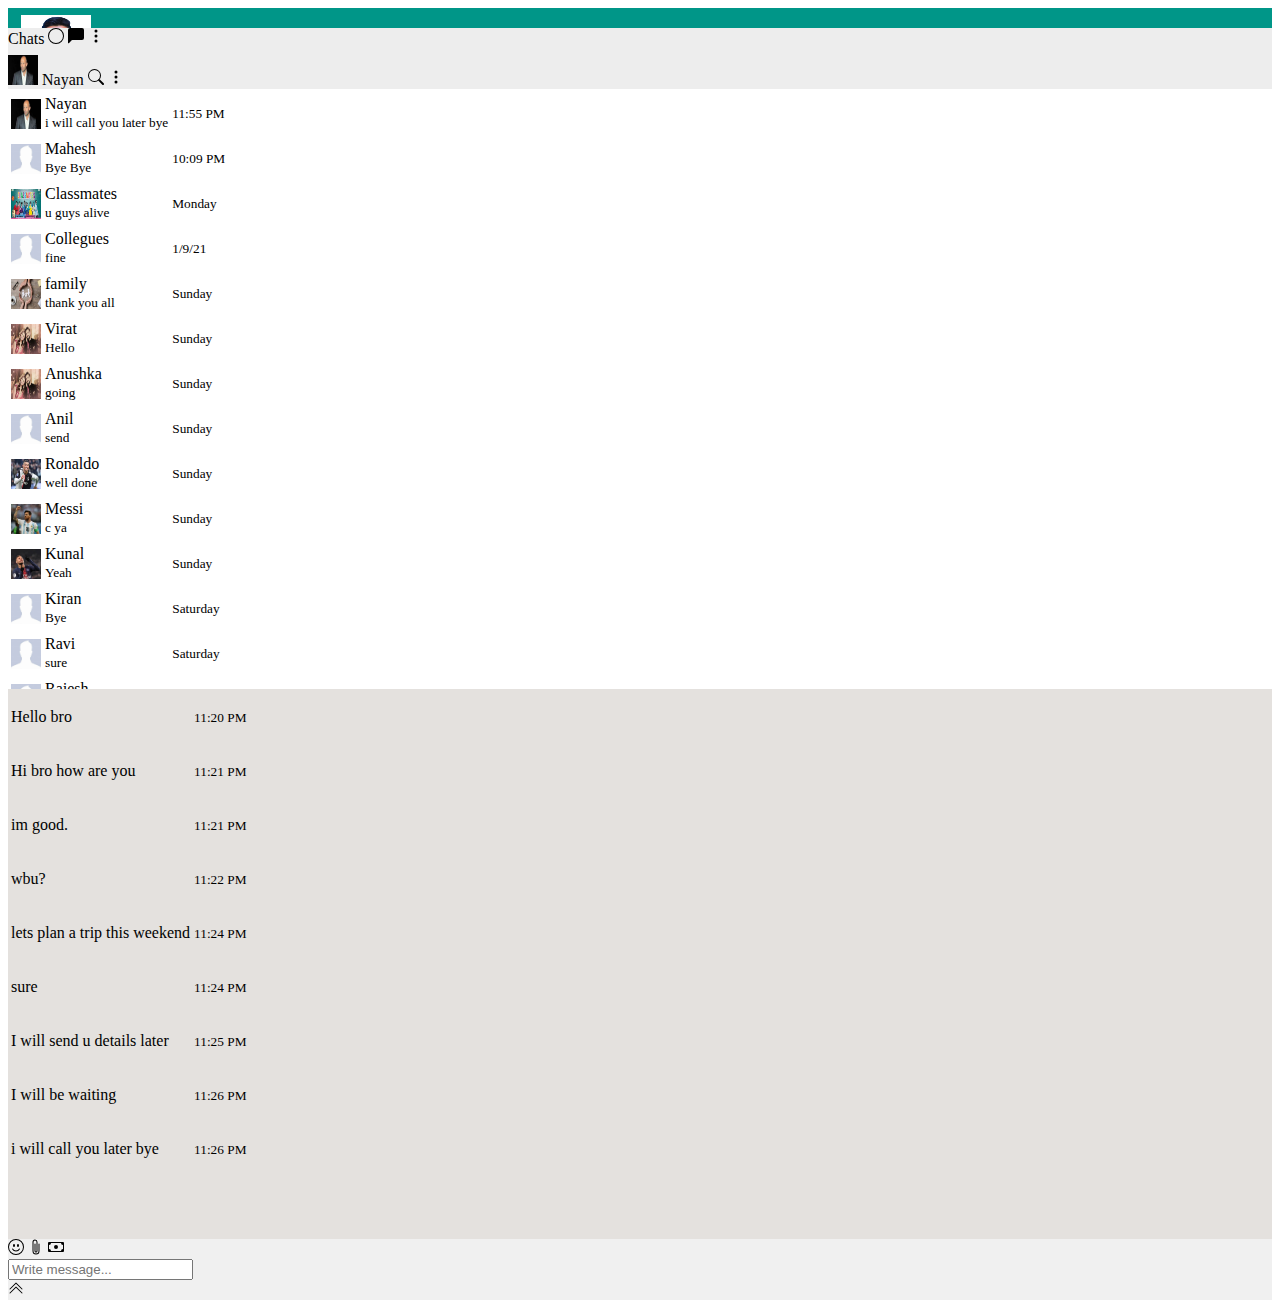
<file: asset/index.html>
<!doctype html>
<html lang="en">

<head>
  <!-- Required meta tags -->
  <meta charset="utf-8">
  <meta name="viewport" content="width=device-width, initial-scale=1">

  <!-- Bootstrap CSS -->
  <link rel="stylesheet" href="https://stackpath.bootstrapcdn.com/bootstrap/5.0.0-alpha2/css/bootstrap.min.css"
    integrity="sha384-DhY6onE6f3zzKbjUPRc2hOzGAdEf4/Dz+WJwBvEYL/lkkIsI3ihufq9hk9K4lVoK" crossorigin="anonymous">

  <!-- Custom CSS -->
  <link rel="stylesheet" href="style.css">

  <title>WhatsApp Web</title>
</head>

<body>
  <div class="back-container">
    <div class="container-fluid front-container">
      <div class="back-top">
        <div>
          <img src="images/p3.jpg" alt="" class="profile-image1 rounded-circle">
        </div>
        <div class="btn">
          <button type="button">Edit<br>Profile</button>
        </div>
      </div>
      <div class="back-main"></div>
    </div>
    <div class="container front-container1">
      <div class="row chat-top">
        <div class="col-sm-4 border-right border-secondary">
          <a>Chats</a>
          <span class="float-right mt-2">
            <svg width="1em" height="1em" viewBox="0 0 16 16" class="bi bi-circle" fill="currentColor"
              xmlns="http://www.w3.org/2000/svg">
              <path fill-rule="evenodd" d="M8 15A7 7 0 1 0 8 1a7 7 0 0 0 0 14zm0 1A8 8 0 1 0 8 0a8 8 0 0 0 0 16z" />
            </svg>
            <svg width="1em" height="1em" viewBox="0 0 16 16" class="bi bi-chat-left-fill mx-3" fill="currentColor"
              xmlns="http://www.w3.org/2000/svg">
              <path fill-rule="evenodd"
                d="M2 0a2 2 0 0 0-2 2v12.793a.5.5 0 0 0 .854.353l2.853-2.853A1 1 0 0 1 4.414 12H14a2 2 0 0 0 2-2V2a2 2 0 0 0-2-2H2z" />
            </svg>
            <svg width="1em" height="1em" viewBox="0 0 16 16" class="bi bi-three-dots-vertical mr-2" fill="currentColor"
              xmlns="http://www.w3.org/2000/svg">
              <path fill-rule="evenodd"
                d="M9.5 13a1.5 1.5 0 1 1-3 0 1.5 1.5 0 0 1 3 0zm0-5a1.5 1.5 0 1 1-3 0 1.5 1.5 0 0 1 3 0zm0-5a1.5 1.5 0 1 1-3 0 1.5 1.5 0 0 1 3 0z" />
            </svg>
          </span>


        </div>
        <div class="col-sm-8">
          <img src="images/js.jfif" alt="" class="profile-image rounded-circle">
          <span class="ml-2">Nayan</span>
          <span class="float-right mt-2">
            <svg width="1em" height="1em" viewBox="0 0 16 16" class="bi bi-search" fill="currentColor"
              xmlns="http://www.w3.org/2000/svg">
              <path fill-rule="evenodd"
                d="M10.442 10.442a1 1 0 0 1 1.415 0l3.85 3.85a1 1 0 0 1-1.414 1.415l-3.85-3.85a1 1 0 0 1 0-1.415z" />
              <path fill-rule="evenodd"
                d="M6.5 12a5.5 5.5 0 1 0 0-11 5.5 5.5 0 0 0 0 11zM13 6.5a6.5 6.5 0 1 1-13 0 6.5 6.5 0 0 1 13 0z" />
            </svg>
            <svg width="1em" height="1em" viewBox="0 0 16 16" class="bi bi-three-dots-vertical mx-3" fill="currentColor"
              xmlns="http://www.w3.org/2000/svg">
              <path fill-rule="evenodd"
                d="M9.5 13a1.5 1.5 0 1 1-3 0 1.5 1.5 0 0 1 3 0zm0-5a1.5 1.5 0 1 1-3 0 1.5 1.5 0 0 1 3 0zm0-5a1.5 1.5 0 1 1-3 0 1.5 1.5 0 0 1 3 0z" />
            </svg>
          </span>
        </div>
      </div>
      <div class="row">
        <div class="col-sm-4 contacts">
          <div class="contact-table-scroll">
            <table class="table table-hover">
              <tbody>
                <tr>
                  <td><img src="images/js.jfif" alt="" class="profile-image rounded-circle"></td>
                  <td>Nayan <br> <small>i will call you later bye</small></td>
                  <td><small>11:55 PM</small></td>
                </tr>
                <tr>
                  <td><img src="images/p1.jfif" alt="" class="profile-image rounded-circle"></td>
                  <td> Mahesh<br> <small>Bye Bye</small></td>
                  <td><small>10:09 PM</small></td>
                </tr>
                <tr>
                  <td><img src="images/cl.jfif" alt="" class="profile-image rounded-circle"></td>
                  <td>Classmates<br> <small>u guys alive</small></td>
                  <td><small>Monday</small></td>
                </tr>
                <tr>
                  <td><img src="images/p1.jfif" alt="" class="profile-image rounded-circle"></td>
                  <td>Collegues<br> <small>fine</small></td>
                  <td><small>1/9/21</small></td>
                </tr>
                <tr>
                  <td><img src="images/fam.jfif" alt="" class="profile-image rounded-circle"></td>
                  <td>family <br> <small>thank you all</small></td>
                  <td><small>Sunday</small></td>
                </tr>
                <!-- start------------------------------ -->
                <tr>
                  <td><img src="images/viru.jfif" alt="" class="profile-image rounded-circle"></td>
                  <td>Virat<br> <small>Hello</small></td>
                  <td><small>Sunday</small></td>
                </tr>
                <tr>
                  <td><img src="images/viru.jfif" alt="" class="profile-image rounded-circle"></td>
                  <td>Anushka<br> <small>going</small></td>
                  <td><small>Sunday</small></td>
                </tr>
                <tr>
                  <td><img src="images/p1.jfif" alt="" class="profile-image rounded-circle"></td>
                  <td>Anil <br> <small>send</small></td>
                  <td><small>Sunday</small></td>
                </tr>
                <tr>
                  <td><img src="images/ronaldo.jfif" alt="" class="profile-image rounded-circle"></td>
                  <td>Ronaldo <br> <small>well done</small></td>
                  <td><small>Sunday</small></td> 
                </tr>
                <tr>
                  <td><img src="images/messi.jfif" alt="" class="profile-image rounded-circle"></td>
                  <td>Messi <br> <small>c ya</small></td>
                  <td><small>Sunday</small></td>
                </tr>
                <tr>
                  <td><img src="images/ney.jfif" alt="" class="profile-image rounded-circle"></td>
                  <td>Kunal <br> <small>Yeah</small></td>
                  <td><small>Sunday</small></td>
                </tr>
                <tr>
                  <td><img src="images/p1.jfif" alt="" class="profile-image rounded-circle"></td>
                  <td>Kiran <br> <small>Bye</small></td>
                  <td><small>Saturday</small></td>
                </tr>
                <tr>
                  <td><img src="images/p1.jfif" alt="" class="profile-image rounded-circle"></td>
                  <td>Ravi <br> <small>sure</small></td>
                  <td><small>Saturday</small></td>
                </tr>
                <tr>
                  <td><img src="images/p1.jfif" alt="" class="profile-image rounded-circle"></td>
                  <td>Rajesh <br> <small>ok</small></td>
                  <td><small>Saturday</small></td>
                </tr>
                <tr>
                  <td><img src="images/p1.jfif" alt="" class="profile-image rounded-circle"></td>
                  <td>Likith <br> <small>done</small></td>
                  <td><small>Friday</small></td>
                </tr>
                <!-- end ------------------------------------->
              </tbody>
            </table>
          </div>

        </div>
        <div class="col-sm-8 message-area">
          <div class="message-table-scroll">
            <table class="table">
              <tbody>
                <tr>
                  <td>
                    <p class="bg-primary p-2 mt-2 mr-5 shadow-sm text-white float-left rounded">Hello bro</p>
                  </td>
                  <td>
                    <p class="p-1 mt-2 mr-3 shadow-sm"><small>11:20 PM</small></p>
                  </td>
                </tr>
                <tr>
                  <td>
                    <p class="bg-success p-2 mt-2 mr-5 shadow-sm text-white float-right rounded">Hi bro how are you
                    </p>
                  </td>
                  <td>
                    <p class="p-1 mt-2 mr-3 shadow-sm"><small>11:21 PM</small></p>
                  </td>
                </tr>
                <!-- start ---------------------------------------------------->
                <tr>
                  <td>
                    <p class="bg-primary rounded p-2 mt-2 mr-5 shadow-sm text-white float-left">im good.
                      </p>
                  </td>
                  <td>
                    <p class="p-1 mt-2 mr-3 shadow-sm"><small>11:21
                        PM</small></p>
                  </td>
                </tr>
                <tr>
                  <td>
                    <p class="bg-primary rounded p-2 mt-2 mr-5 shadow-sm text-white float-left">wbu?
                      </p>
                  </td>
                  <td>
                    <p class="p-1 mt-2 mr-3 shadow-sm"><small>11:22
                        PM</small></p>
                  </td>
                </tr>
                <tr>
                  <td>
                    <p class="bg-success rounded p-2 mt-2 mr-5 shadow-sm text-white float-right">lets plan a trip 
                      this weekend
                    </p>
                  </td>
                  <td>
                    <p class="p-1 mt-2 mr-3 shadow-sm"><small>11:24
                        PM</small></p>
                  </td>
                </tr>
                <tr>
                  <td>
                    <p class="bg-primary rounded p-2 mt-2 mr-5 shadow-sm text-white float-left">sure</p>
                  </td>
                  <td>
                    <p class="p-1 mt-2 mr-3 shadow-sm"><small>11:24
                        PM</small></p>
                  </td>
                </tr>
                <tr>
                  <td>
                    <p class="bg-success rounded p-2 mt-2 mr-5 shadow-sm text-white float-right">I will send u details later</p>
                  </td>
                  <td>
                    <p class="p-1 mt-2 mr-3 shadow-sm"><small>11:25
                        PM</small></p>
                  </td>
                </tr>
                <tr>
                  <td>
                    <p class="bg-success rounded p-2 mt-2 mr-5 shadow-sm text-white float-right">I will be waiting
                      </p>
                  </td>
                  <td>
                    <p class="p-1 mt-2 mr-3 shadow-sm"><small>11:26
                        PM</small></p>
                  </td>
                </tr>
                <tr>
                  <td>
                    <p class="bg-primary rounded p-2 mt-2 mr-5 shadow-sm text-white float-left">i will call you later bye</p>
                  </td>
                  <td>
                    <p class="p-1 mt-2 mr-5 shadow-sm"><small>11:26 PM</small></p>
                  </td>
                </tr>
                <!-- end --------------------------------------------------------->
              </tbody>
            </table>
          </div>
          <div class="row message-box p-3">
            <div class="col-sm-2 mt-2">
              <svg width="1em" height="1em" viewBox="0 0 16 16" class="bi bi-emoji-smile" fill="currentColor"
                xmlns="http://www.w3.org/2000/svg">
                <path fill-rule="evenodd" d="M8 15A7 7 0 1 0 8 1a7 7 0 0 0 0 14zm0 1A8 8 0 1 0 8 0a8 8 0 0 0 0 16z" />
                <path fill-rule="evenodd"
                  d="M4.285 9.567a.5.5 0 0 1 .683.183A3.498 3.498 0 0 0 8 11.5a3.498 3.498 0 0 0 3.032-1.75.5.5 0 1 1 .866.5A4.498 4.498 0 0 1 8 12.5a4.498 4.498 0 0 1-3.898-2.25.5.5 0 0 1 .183-.683z" />
                <path
                  d="M7 6.5C7 7.328 6.552 8 6 8s-1-.672-1-1.5S5.448 5 6 5s1 .672 1 1.5zm4 0c0 .828-.448 1.5-1 1.5s-1-.672-1-1.5S9.448 5 10 5s1 .672 1 1.5z" />
              </svg>
              <svg width="1em" height="1em" viewBox="0 0 16 16" class="bi bi-paperclip mx-2" fill="currentColor"
                xmlns="http://www.w3.org/2000/svg">
                <path fill-rule="evenodd"
                  d="M4.5 3a2.5 2.5 0 0 1 5 0v9a1.5 1.5 0 0 1-3 0V5a.5.5 0 0 1 1 0v7a.5.5 0 0 0 1 0V3a1.5 1.5 0 1 0-3 0v9a2.5 2.5 0 0 0 5 0V5a.5.5 0 0 1 1 0v7a3.5 3.5 0 1 1-7 0V3z" />
              </svg>
              <svg width="1em" height="1em" viewBox="0 0 16 16" class="bi bi-cash" fill="currentColor"
                xmlns="http://www.w3.org/2000/svg">
                <path fill-rule="evenodd"
                  d="M15 4H1v8h14V4zM1 3a1 1 0 0 0-1 1v8a1 1 0 0 0 1 1h14a1 1 0 0 0 1-1V4a1 1 0 0 0-1-1H1z" />
                <path
                  d="M13 4a2 2 0 0 0 2 2V4h-2zM3 4a2 2 0 0 1-2 2V4h2zm10 8a2 2 0 0 1 2-2v2h-2zM3 12a2 2 0 0 0-2-2v2h2zm7-4a2 2 0 1 1-4 0 2 2 0 0 1 4 0z" />
              </svg>
            </div>
            <div class="col-sm-8">
              <form action="">
                <input type="text" class="form-control" placeholder="Write message...">
              </form>

            </div>
            <div class="col-sm-2 mt-1">
              <svg width="1em" height="1em" viewBox="0 0 16 16" class="bi bi-chevron-double-up" fill="currentColor"
                xmlns="http://www.w3.org/2000/svg">
                <path fill-rule="evenodd"
                  d="M7.646 2.646a.5.5 0 0 1 .708 0l6 6a.5.5 0 0 1-.708.708L8 3.707 2.354 9.354a.5.5 0 1 1-.708-.708l6-6z" />
                <path fill-rule="evenodd"
                  d="M7.646 6.646a.5.5 0 0 1 .708 0l6 6a.5.5 0 0 1-.708.708L8 7.707l-5.646 5.647a.5.5 0 0 1-.708-.708l6-6z" />
              </svg>
            </div>

          </div>
        </div>
      </div>
    </div>

  </div>


  <!-- Option 1: Bootstrap Bundle with Popper.js -->
  <script src="https://stackpath.bootstrapcdn.com/bootstrap/5.0.0-alpha2/js/bootstrap.bundle.min.js"
    integrity="sha384-BOsAfwzjNJHrJ8cZidOg56tcQWfp6y72vEJ8xQ9w6Quywb24iOsW913URv1IS4GD"
    crossorigin="anonymous"></script>


</body>

</html>
</file>
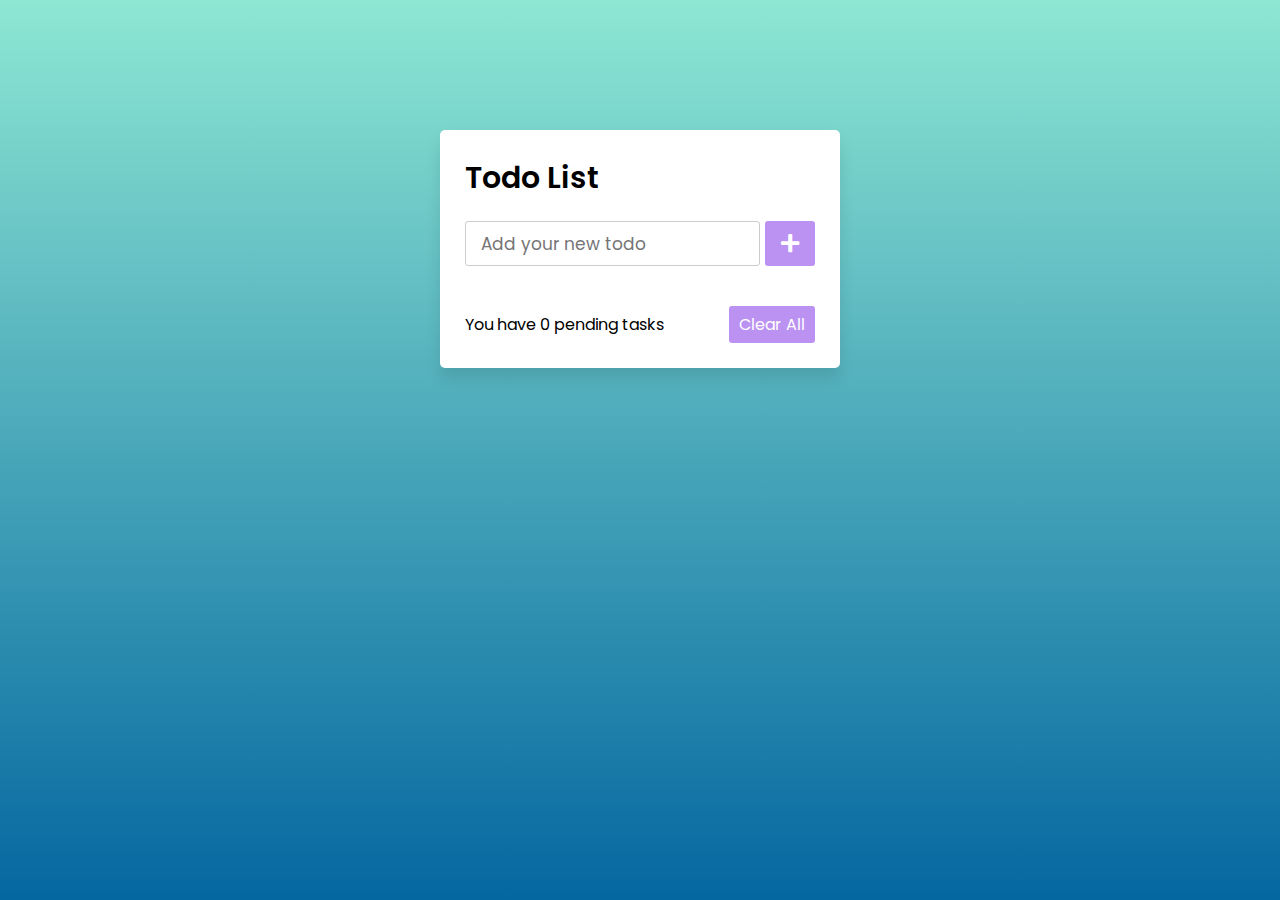
<file: todolist/index.html>
<!DOCTYPE html>
<html lang="en">
<head>
    <meta charset="UTF-8">
    <meta name="viewport" content="width=device-width, initial-scale=1.0">
    <title>Todo List</title>
    <link rel="stylesheet" href="style.css">
    <link rel="stylesheet" href="https://cdnjs.cloudflare.com/ajax/libs/font-awesome/5.15.3/css/all.min.css"/>
</head>
<body>
  <div class="wrapper">
    <header>Todo List</header>
    <div class="inputField">
      <input type="text" placeholder="Add your new todo">
      <button><i class="fas fa-plus"></i></button>
    </div>
    <ul class="todoList">
    </ul>
    <div class="footer">
      <span>You have <span class="pendingTasks"></span> pending tasks</span>
      <button>Clear All</button>
    </div>
  </div>
  <script src="script.js"></script>
</body>
</html>
</file>
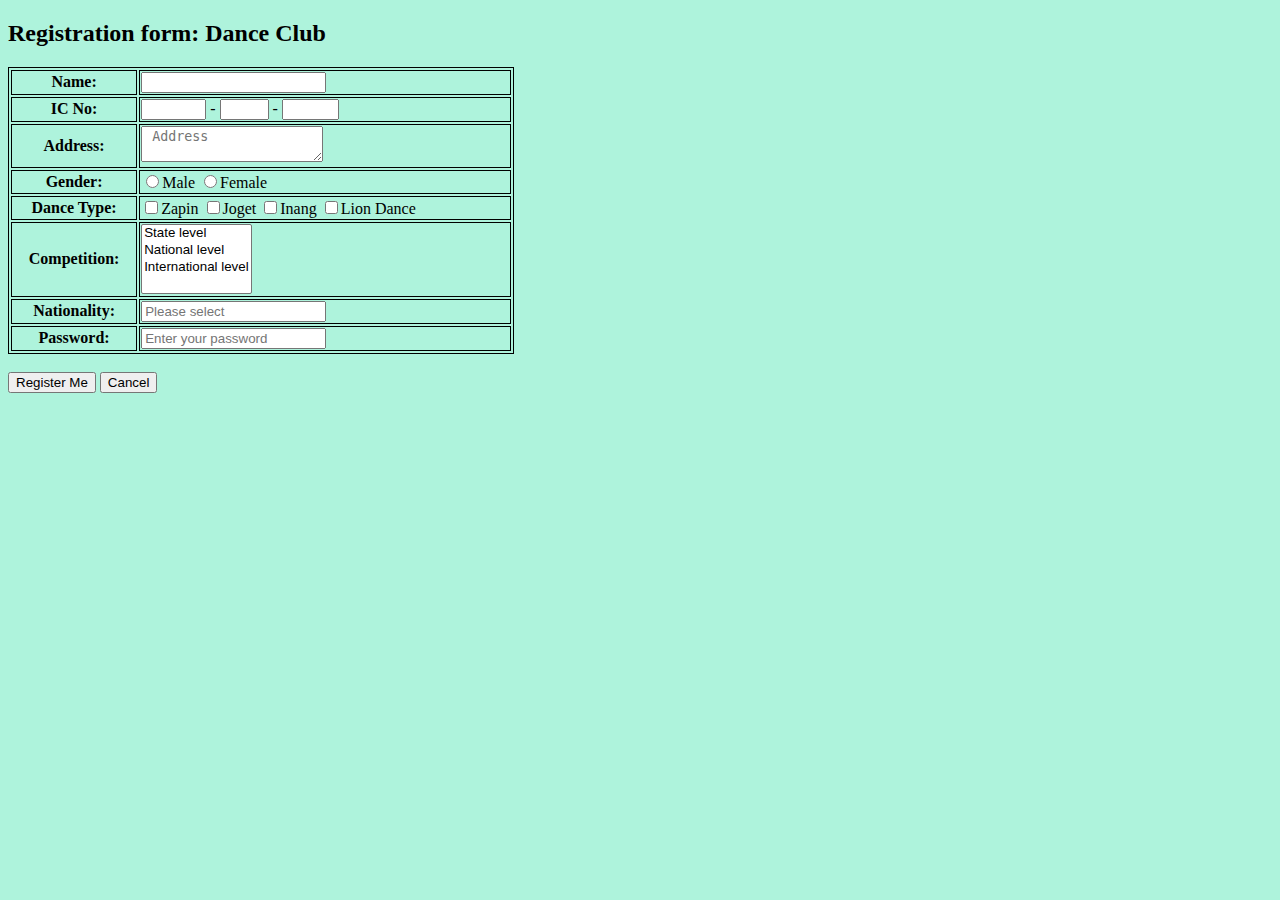
<file: regform.html>
<!DOCTYPE html>
<html>
<head>
	<meta charset="utf-8">
	<title></title>
	<style type="text/css">
		table,th,td{ border: 1px solid black; }
		body { background-color: rgb(174, 243, 220);

		}
	</style>
</head>
<body>
	<h2>Registration form: Dance Club</h2>
<form>
	<table width="40%">
		<tr>
			<th>Name:</th>
			<td><input type="text" name="Name"></td>
		</tr>
		<tr>
			<th>IC No:</th>
			<td><input type="text" name="IC1" size="5"> - <input type="text" name="IC2" size="3"> - <input type="text" name="IC3" size="4"></td>
		</tr>
		<tr>
			<th>Address:</th>
			<td><textarea placeholder=" Address"></textarea></td>
		</tr>
		<tr>
			<th>Gender:</th>
			<td><input type="radio" name="Gender">Male  <input type="radio" name="Gender">Female</td>
		</tr>
		<tr>
			<th>Dance Type:</th>
			<td><input type="checkbox" name="Type">Zapin <input type="checkbox" name="Type">Joget <input type="checkbox" name="Type">Inang <input type="checkbox" name="Type">Lion Dance</td>
		</tr>
		<tr>
			<th>Competition:</th>
			<td>
				<select name="Competition" multiple>
				<option>State level</option>
				<option>National level</option>
				<option>International level</option>
				</select>
			</td>
		</tr>
		<tr>
			<th>Nationality:</th>
			<td>
				<input list="Nationality" placeholder="Please select">
				<datalist id="Nationality">
					<option value="Argentina">
					<option value="China">
					<option value="France">
					<option value="India">
					<option value="Portugal">
				</datalist>
			</td>
		</tr>
		<tr>
			<th>Password:</th>
			<td><input type="password" name="Password" placeholder="Enter your password" required></td>
		</tr>
	</table>
	<br>
	<input type="submit" name="Register" value="Register Me">
	<button>Cancel</button>
</form>
</body>
</html>
</file>
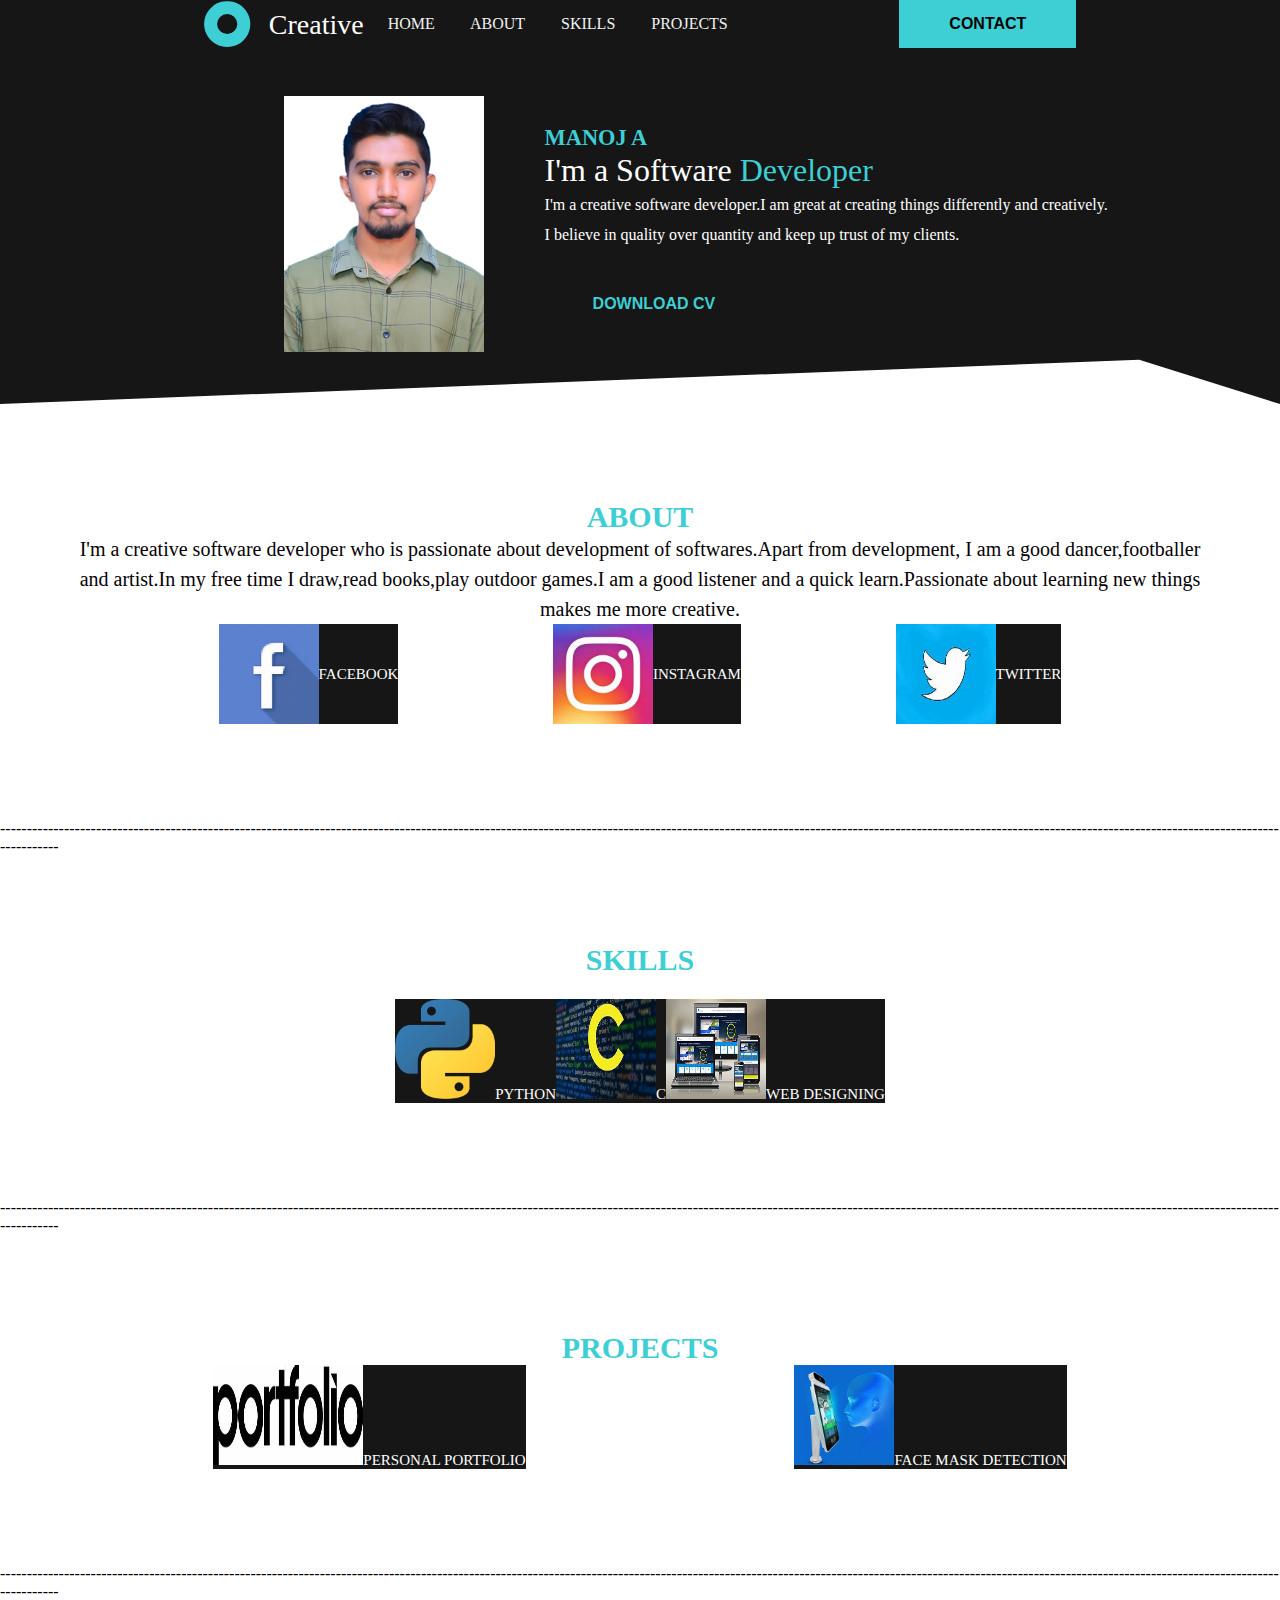
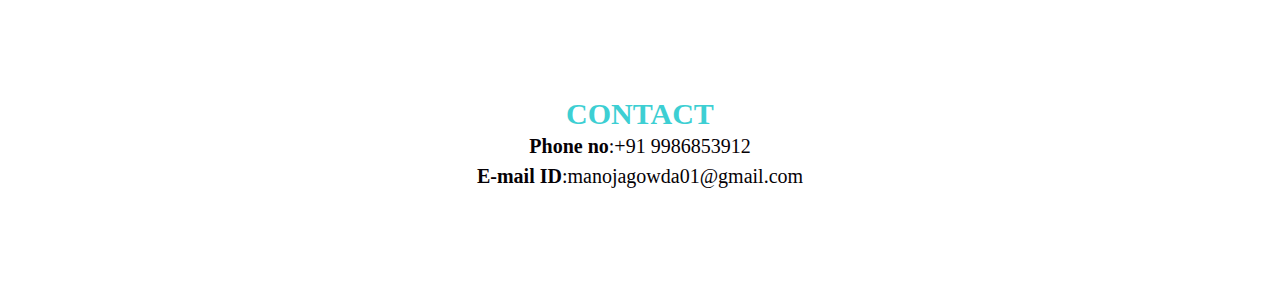
<file: Portfolio/portfolio.html>
<!DOCTYPE html>
<html>
<head>
    <meta charset='utf-8'>
    <meta http-equiv='X-UA-Compatible' content='IE=edge'>
    <title>My Portfoio</title>
    <link rel="stylesheet" href="./css/style.css">
    
</head>
<body>
    <a name="HOME"></a>
    <header>
        <div class="container">
        <nav class="flex items-center justify-between">
            <div class="left flex">
                <div class="branding flex items-center justify-between">
                 <img src="images/logo.svg" alt="">    
                <div>
                    <a href="#HOME">HOME</a>
                    <a href="#ABOUT">ABOUT</a>
                    <a href="#SKILLS">SKILLS</a>
                    <a href="#PROJECTS">PROJECTS</a>
                </div>
                </div>
            </div>
            <div class="right">
                <a href="#CONTACT"><button class="btn btn-primary">CONTACT</button></a>
            </div>
        </nav>
        <div class="hero flex items-center justify-between">
            <div class="left">
                <img src="images/01.jpg"alt="">
            </div>
            <div class="right">
                <h6>MANOJ A</h6>
                <h1>I'm a Software <span>Developer</span></h1>
                <p>I'm a creative software developer.I am great at creating things differently and creatively.<br>I believe in quality over quantity and keep up trust of my clients.</p>
                <div>
                    <button class="btn btn-secondary">Download CV</button>
                </div>
            </div>

        </div>
    </header>
    <a name="ABOUT"></a>
    <section class="about">
        <div class="container">
            <div>
                <h3>ABOUT</h3>
                <p>I'm a creative software developer who is passionate about development of softwares.Apart from development, I am a good dancer,footballer and artist.In my free time I draw,read books,play outdoor games.I am a good listener and a quick learn.Passionate about learning new things makes me more creative.</p>
            </div>
        
            <div class="social flex items-center justify-between">
                <a href="#"><img src="images/f1.jfif"height=100 width="100" alt="">facebook</a>
                <a href="#"><img src="./images/i2.jfif"height=100 width="100" alt="">instagram</a>
                <a href="#"><img src="./images/t.jfif"height=100 width="100" alt="">twitter</a>
            </div>
        </div>
    </section>
    [base64]
    <a name="SKILLS"></a>
    <section class="skills">
            <div class="section-heading">
                <h3>SKILLS</h3><br>
                <br>
            </div>  
            <div class="container flex items-center justify-between">
                    <div class="skillset">
                        <a><img src="images/a.png"height=100 width="100" alt="">PYTHON</a>
                        <a><img src="images/c..jfif"height=100 width="100" alt="">C</a>
                        <a><img src="images/b.jfif"height=100 width="100" alt="">WEB DESIGNING</a>
                    </div>    
            </div>            
               
        </div>

    </section>
    [base64]
    <a name="PROJECTS"></a>
    <section class="projects">
        <div class="container items-center justify-between">
            <h3>PROJECTS</h3>
            <div class="container items-center justify-between">
                <div class="x flex items-center justify-between">
                    <a><img src="images/p.jfif"height=100 width="150" alt="">PERSONAL PORTFOLIO</a><br>
                    <a><img src="images/mm.jfif"height=100 width="100" alt="">FACE MASK DETECTION</a>               
                </div>
            </div>    
        </div>

    </section>
    [base64]
    <a name="CONTACT"></a>
    <section class="contact">
        <div class="container">
            <div>
                <h3><b>CONTACT</b></h3>
            </div>
            <div>
                <p><b>Phone no</b>:+91 9986853912<br><b>E-mail ID</b>:manojagowda01@gmail.com</p>
            </div>
        </div>    
    </section>
</body>
</html>
</file>
<file: asset/style.css>
.back-top{
    background-color:  #009688;
    height: 15vh;
   }
   
   .back-main{
    background-color:  #D9DBD5;
    height: 85vh;
   }
   
   .back-container{
    position: relative;
   }
   .profile-image1{
    margin-top: 7px;
    margin-left: 13px;
    height: 70px;
    width: 70px;
   }
   .btn{
       margin-left: 8px;
       color:white;
   }
   .btn :hover{
       color: #009688;
   }
   
   .front-container{
    position: absolute;
    top:0;
    left:0;
    right: 0;
   }
   .front-container1{
    position: absolute;
    top:20px;
    left:0;
    right: 0;
   }
   
   .chat-top{
    background-color: #EDEDED;
    min-height: 50px;
   }
   
   .profile-image{
    margin-top: 7px;
    height: 30px;
    width: 30px;
   }
   
   .contacts{
    background-color: #ffffff;
    min-height: 600px;
   }
   
   .contact-table-scroll{
    overflow-y: scroll;
    height: 600px;
   }
   
   .message-area{
    background-color:  #e4e1de;
    min-height: 600px;
   }
   
   .message-table-scroll{
    overflow-y: scroll;
    height: 550px;
   }
   
   .message-box{
    background-color: #F0F0F0;
   }
</file>
<file: todolist/style.css>
@import url('https://fonts.googleapis.com/css2?family=Poppins:wght@200;300;400;500;600;700&display=swap');
*{
  margin: 0;
  padding: 0;
  box-sizing: border-box;
  font-family: 'Poppins', sans-serif;
}
::selection{
  color: #ffff;
  background: rgb(73, 115, 232);
}
body{
  width: 100%;
  height: 100vh;
  /* overflow: hidden; */
  padding: 10px;
  background: linear-gradient(to bottom, #8ee7d3 0%, #0467a0 100%);
}
.wrapper{
  background: #fff;
  max-width: 400px;
  width: 100%;
  margin: 120px auto;
  padding: 25px;
  border-radius: 5px;
  box-shadow: 0px 10px 15px rgba(0,0,0,0.1);
}
.wrapper header{
  font-size: 30px;
  font-weight: 600;
}
.wrapper .inputField{
  margin: 20px 0;
  width: 100%;
  display: flex;
  height: 45px;
}
.inputField input{
  width: 85%;
  height: 100%;
  outline: none;
  border-radius: 3px;
  border: 1px solid #ccc;
  font-size: 17px;
  padding-left: 15px;
  transition: all 0.3s ease;
}
.inputField input:focus{
  border-color: #8E49E8;
}
.inputField button{
  width: 50px;
  height: 100%;
  border: none;
  color: #fff;
  margin-left: 5px;
  font-size: 21px;
  outline: none;
  background: #8E49E8;
  cursor: pointer;
  border-radius: 3px;
  opacity: 0.6;
  pointer-events: none;
  transition: all 0.3s ease;
}
.inputField button:hover,
.footer button:hover{
  background: #721ce3;
}
.inputField button.active{
  opacity: 1;
  pointer-events: auto;
}
.wrapper .todoList{
  max-height: 250px;
  overflow-y: auto;
}
.todoList li{
  position: relative;
  list-style: none;
  margin-bottom: 8px;
  background: #f2f2f2;
  border-radius: 3px;
  padding: 10px 15px;
  cursor: default;
  overflow: hidden;
  word-wrap: break-word;
}
.todoList li .icon{
  position: absolute;
  right: -45px;
  top: 50%;
  transform: translateY(-50%);
  background: #e74c3c;
  width: 45px;
  text-align: center;
  color: #fff;
  padding: 10px 15px;
  border-radius: 0 3px 3px 0;
  cursor: pointer;
  transition: all 0.2s ease;
}
.todoList li:hover .icon{
  right: 0px;
}
.wrapper .footer{
  display: flex;
  width: 100%;
  margin-top: 20px;
  align-items: center;
  justify-content: space-between;
}
.footer button{
  padding: 6px 10px;
  border-radius: 3px;
  border: none;
  outline: none;
  color: #fff;
  font-weight: 400;
  font-size: 16px;
  margin-left: 5px;
  background: #8E49E8;
  cursor: pointer;
  user-select: none;
  opacity: 0.6;
  pointer-events: none;
  transition: all 0.3s ease;
}
.footer button.active{
  opacity: 1;
  pointer-events: auto;
}
</file>
<file: Portfolio/css/style.css>
@import 'utilities.css';
:root{
    --primary:#3DCFD3;
    --dark:#161616;
    --pure:#FFFFFF;
    --ternary:#898989;
    --light:#F2F2F2;
    --secondary:#070606;
}
*{
    padding: 0;
    margin: 0;
    box-sizing:border_box;
    -webkit-font-smoothing:antialiased;
}
header{
    background-color: var(--dark);
    clip-path: polygon(0 0,100% 0,100% 100%,89% 89%,0 100%);
}
.container{
    max-width:1152px;
    padding: 0 15px ; 
    margin:0 auto;
}
header nav .left a{
    color: var(--light);
    text-decoration: none;
    margin-right: 2rem;
    transition:all .3s ease;
    -webkit-transition:all .3s;
    -moz-transition:all .3s;
    -ms-transition:all .3s;
    -o-transition:all .3s;
}
header nav .left a:hover{
color: var(--primary);
}
.hero{
    padding:3rem;
}
.hero .left img{
    width: 200px;
}
.hero .right{
    color:var(--pure);
}
.hero .right h6{
    font-size: 1.4rem;
    color: var(--primary);
}
.hero .right h1{
    font-size: 2rem;
    font-weight: 100;
    line-height: 1.2;
}
.hero .right h1 span{
    color: var(--primary);
}
.hero .right p{
    line-height: 1.9;
    margin-bottom: 2rem;
}
.hero .right{
    margin: -7rem;
}
section{
    padding: 6rem 0;
}
section .container h3{
    font-size: 30px;
    color: var(--primary);
    text-align: center;
}
section .container p{
    font-family: initial;
    color:rgb(5, 1, 5);
    line-height: 1.5;
    text-align: center;
    font-size: 20px;
}
section .social{

}
section .social a{
    text-transform: uppercase;
    color: #fff6f6;
    text-decoration: none;
    background: var(--dark);
   display: flex;
   align-items: center;
   justify-content: center; 

    
}
section .social a:hover{
    color: var(--primary);
    
}
.section-heading{
    color:var(--secondary);
    text-align: center;
    margin-bottom: 1rem;
    line-height: 0.5;
}
.section-heading + p{
    color:var(--ternary);
    font-family: "lato",sans-serif;

}
section .section-heading h3{
    text-align: center;
    font-size: 30px;
    color: var(--primary);
}
section .skillset{
    text-transform: uppercase;
    color: #fff6f6;
    text-decoration: none;
    background: var(--dark);
   display: flex;
   align-items: center;
   justify-content: center;
   max-width: max-content;
   word-spacing: normal; 
   justify-content: space-evenly;
   justify-items: center;
}
section .container h1{
    color:var(--primary);
}
section .container.skills{
    background:var(--light);
    max-width:  1152px;
    padding: 0 15px ; 
    margin:0 auto;
}
section .skillset a{
justify-content: space-evenly;
align-items: center;
}
section .projects h3{
font-size: 2px;
text-align: center;
color:var(--primary);
}
section.section-heading{
    line-height: 2.8;
}
section .container a{
    font-size: 15px;
    align-items: center;
    background: var(--dark);
    color: #FFFFFF;
}
section .contact p{
    text-align: center;
}
</file>
